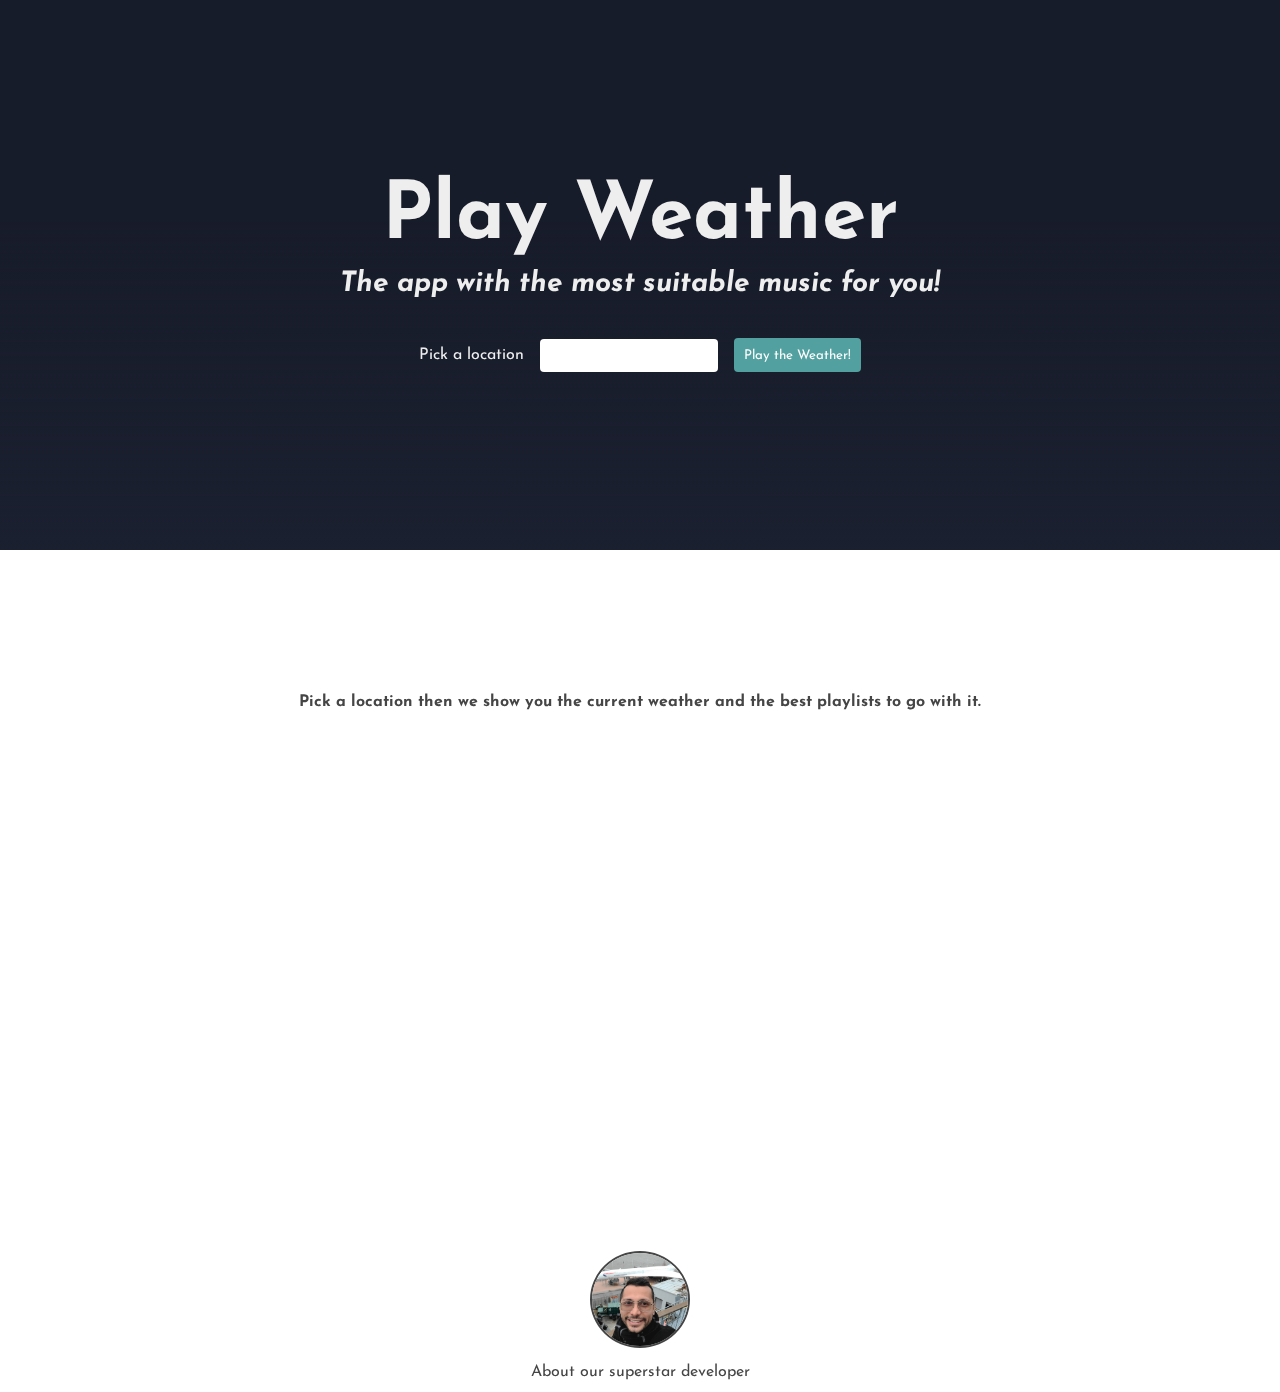
<file: index.html>
<!DOCTYPE html>
<html lang="en">
<head>
    <meta charset="UTF-8">
    <meta http-equiv="X-UA-Compatible" content="IE=edge">
    <meta name="viewport" content="width=device-width, initial-scale=1.0">
    <link rel="stylesheet" href="./style.css">

    <!-- IMPORT GOOGLE FONTS -->
    <link rel="preconnect" href="https://fonts.googleapis.com">
    <link rel="preconnect" href="https://fonts.gstatic.com" crossorigin>
    <link href="https://fonts.googleapis.com/css2?family=Josefin+Sans:wght@300;400;600;700&display=swap" rel="stylesheet">

    <title>Play Weather</title>
</head>
<body>
    <header class="header">
        <h1 class="mainTitle">Play Weather</h1>
        
        <div class="subtitle-container">
            <h2 class="underMainTitle">The app with the most suitable music for you!</h2>
            
            <form class="search-form" >
                <label class="location-label" for="location">
                    Pick a location 
                </label>
                <input type="text" id="location" name="location"> 

                <input type="submit" value="Play the Weather!" class="submit-location">
            </form>
        </div>
    </header>

    <div class="app-container">
        <div class="content">
            <aside class="aside-container hidden">
                <div class="aside-container__weather">
                </div>
            </aside>
            
            <main class="main-container">
                <div class="main-container__playlist">
                    <h4 class="init-msg">Pick a location then we show you the current weather and the best playlists to go with it.</h4>
                </div>
            </main>
        </div>


        <footer class="footer">
            <section class="about-developer-section">
                <div class="myPhoto2">
                    <img src="fotoPersonal.jpg" class="dev-image" alt="Daniel's personal foto" width="100px" class="myJpg2" >
                </div>
                <a href="./aboutDeveloper.html" class="track_about">About our superstar developer</a>

            </section>
        </footer>
    </div>
</body>
<script src="main.js"></script>
</html>
</file>
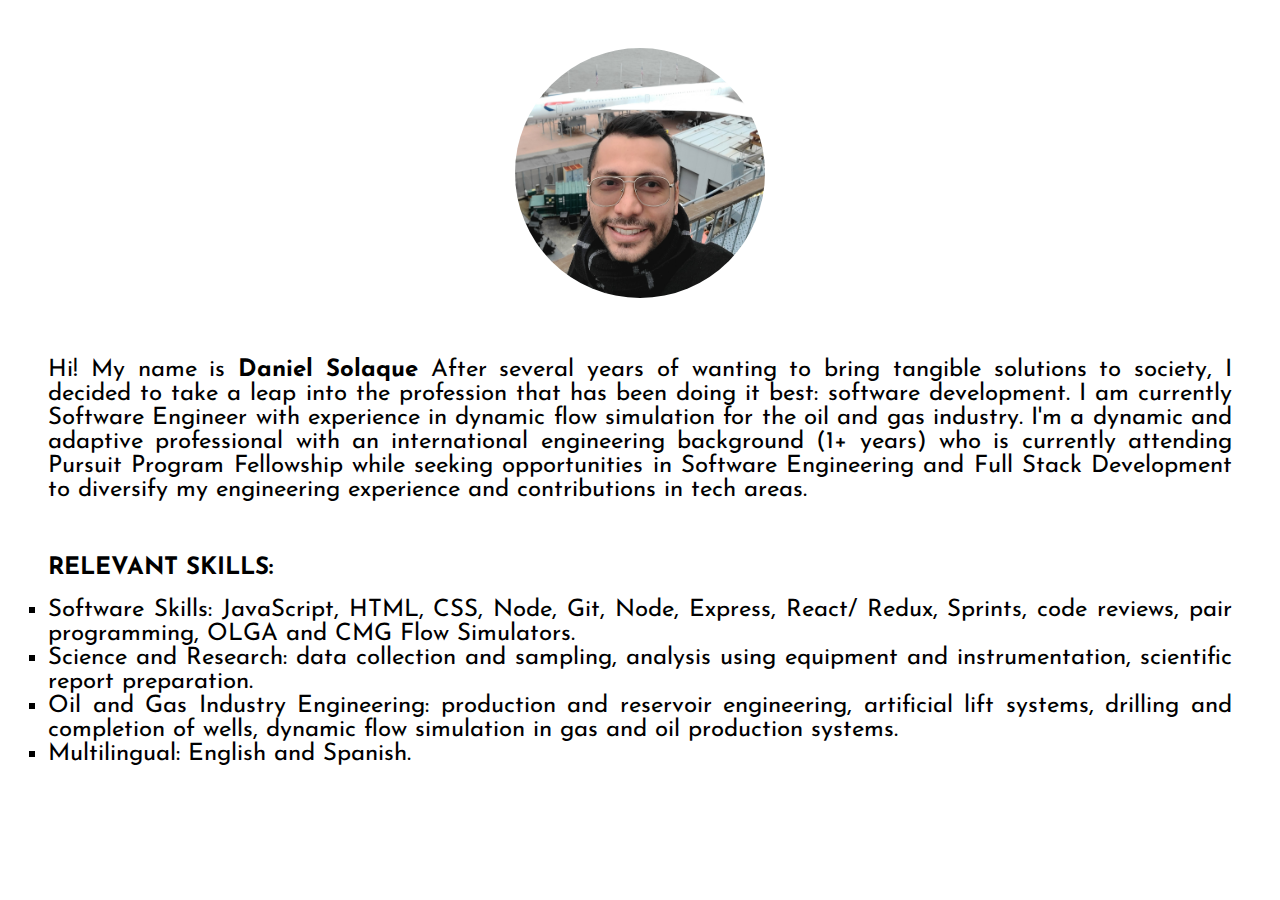
<file: aboutDeveloper.html>
<!DOCTYPE html>
<html lang="en">
<head>
    <meta charset="UTF-8">
    <meta http-equiv="X-UA-Compatible" content="IE=edge">
    <meta name="viewport" content="width=device-width, initial-scale=1.0">
    <link rel="stylesheet" href="./about.css">

    <!-- IMPORT GOOGLE FONTS -->
    <link rel="preconnect" href="https://fonts.googleapis.com">
    <link rel="preconnect" href="https://fonts.gstatic.com" crossorigin>
    <link href="https://fonts.googleapis.com/css2?family=Josefin+Sans:wght@300;400;600;700&display=swap" rel="stylesheet">

    <title>About developer</title>
</head>
<body>
    <div class="dev-page">
        <div class="myPhoto2">
            <img src="fotoPersonal.jpg" alt="Daniel's personal foto" width="100px" class="myJpg2" >
        </div>

        <aside class="main-quote">
            <article class="main-quote__article">
                
            </article> 
        </aside>

        <main class="content">
            <section>
                <p>Hi! My name is <strong>Daniel Solaque</strong> After several years of wanting to bring tangible solutions to society, I decided to take a leap into the profession that has been doing it best: software development. I am currently Software Engineer with experience in dynamic flow simulation for the oil and gas industry. I'm a dynamic and adaptive professional with an international engineering background (1+ years) who is currently attending Pursuit Program Fellowship while seeking opportunities in Software Engineering and Full Stack Development to diversify my engineering experience and contributions in tech areas.
                </p>
            </section>
            <section class="relevant-skills">
                <h4>RELEVANT SKILLS:</h4>
                <ul type="square">
                    <li> Software Skills: JavaScript, HTML, CSS, Node, Git, Node, Express, React/ Redux, Sprints, code reviews, pair programming, OLGA and CMG Flow Simulators.</li>
                    <li> Science and Research: data collection and sampling, analysis using equipment and instrumentation, scientific report preparation.</li>
                    <li> Oil and Gas Industry Engineering: production and reservoir engineering, artificial lift systems, drilling and completion of wells, dynamic flow simulation in gas and oil production systems.</li>
                    <li> Multilingual: English and Spanish.</li>
                </ul>
            </section>
        </main>
    </div>
</body>
<script src="aboutDev.js">
</script>
</html>
</file>
<file: style.css>
* {
    margin: 0;
    padding: 0;
    box-sizing: border-box;
    font-family: 'Josefin Sans', sans-serif;
}
  
html,body{
  margin:0;
  height:120%;
}

input {
  padding: 0.25rem 0.75rem;
}

.content {
  width: 100%;
  padding: 2rem 6rem;
  display: flex;
  flex-direction: column;
  gap: 2rem;
}

.app-container {
  width: 100%;
  height: 65%;
  display: flex;
  flex-direction: column;
  justify-content: space-between;
}

.track-card {
  color: #454545;
  text-decoration: none;
  
  background-color:#f5faf6;
  display: block;
  border: 2px solid #454545;
  border-radius: 6px;
  padding: 2rem;
  width: 600px;
  text-align: center;
  cursor: pointer;
  transition: color 0.25s;
  box-shadow: rgba(9, 30, 66, 0.25) 0px 4px 8px -2px, rgba(9, 30, 66, 0.08) 0px 0px 0px 1px;
}

.track-card:hover {
  color: #53a0a0;
  border-color: #53a0a0;
}

.aside-container {
  display: flex;
  justify-content: center;
}

.aside-container__weather {
  border-radius: 12px;
  min-width: 300px;
  max-height: max-content;
  gap: 0.75rem;
  background-color: #f5faf6;
  padding: 2rem;
  text-align: center;
  color: #454545;
  border: 2px solid #454545;

}

.weather-article {
  display: flex;
  flex-direction: column;
  gap: 0.5rem;
}

.weather-icon {
  font-size: 4rem;
}

.main-container {
  width: 100%;
}

.main-container__playlist {
  display: flex;
  align-items: center;
  flex-direction: column;
  gap: 0.75rem;
  padding-inline: 2rem;
  color: #454545;
}

.main-container-title {
  font-size: 2.5rem;
  margin-block: 2rem;
  text-align: center;
}

.footer{
  bottom: 0;
  width: 100%;
  gap: 0.75rem;
  padding-bottom: 0;
  text-align: center;
  color: #454545;
}

.about-developer-section{
  display: flex;
  flex-direction: column;
  align-items: center;
  gap: 0.75rem;
  padding-bottom: 0.75rem;
  text-align: center;
  color: #454545;
}

.track_about{
  color: #454545;
  text-decoration: none;
  display: block;
  cursor: pointer;
  transition: color 0.25s;
}

.myPhoto {
  width:100px;
  height:100px; 
  background-size: cover;
  border-radius: 50%;
  margin: 0 auto;
}

.myJpg {
  width:100px;
  height:100px; 
  background-size: cover;
  border-radius: 50%;
  margin: 0 auto;
}

a{
  text-decoration:none
}

.header{
  position:relative;
  overflow:hidden;
  display:flex;
  flex-direction: column;
  flex-wrap: wrap;
  gap: 0.75rem;
  align-items: center;
  justify-content: center;
  height:50vw;
  min-height:400px;
  max-height:550px;
  min-width:300px;
  color:#eee;
}
.header:after{
  content:"";
  width:100%;
  height:100%;
  position:absolute;
  bottom:0;
  left:0;
  z-index:-1;
 background: linear-gradient(to bottom, rgba(0,0,0,0.12) 40%,rgba(27,32,48,1) 100%);
}

.header:before{
  content:"";
  width:100%;
  height:200%;
  position:absolute;
  top:0;
  left:0;
    -webkit-backface-visibility: hidden;
    -webkit-transform: translateZ(0); backface-visibility: hidden;
    transform: translateZ(0);
  background:#1B2030 url(https://images.unsplash.com/photo-1571993142257-eae0b44cf0f1?ixlib=rb-1.2.1&q=85&fm=jpg&crop=entropy&cs=srgb&ixid=eyJhcHBfaWQiOjE0NTg5fQ) 50% 0 no-repeat;
  background-size:100%;
  background-attachment:fixed;
  animation: grow 360s  linear 10ms infinite;
  transition:all 0.4s ease-in-out;
  z-index:-2
}

.mainTitle{
  font-size: 5rem;
  text-align: center;
}

.underMainTitle {
  font-size: 1.75rem;
  font-style: italic;
}

.subtitle-container {
  display: flex;
  justify-content: center;
  flex-direction: column;
  align-items: center;
  gap: 2.5rem;
}

.search-form {
  display: flex;
  align-items: center;
  gap: 1rem;
}

#location {
  padding: 0.5rem;
  border: 2px solid transparent;
  border-radius: 4px;
  min-width: 150px;
  outline: none;
  transition: all 0.25s;
}

#location:focus {
  border-color: #53a0a0;
}

.submit-location {
  padding: 0.65rem;
  background-color: #53a0a0;
  color: #ffffff;
  border: none;
  border-radius: 4px;
  cursor: pointer;
  transition: all 0.25s;
}

.submit-location:hover {
  background-color: #538080;
}

.aside-container__weather {
  display: flex;
  justify-content: center;
  align-items: center;
  background-color: #eef6f6;
}

.dev-image {
  border-radius: 50%;
  border: 2px solid #454545;
  object-position: center;
}

.init-msg {
  padding-top: 7rem;
}

.hidden {
  display: none
}

@keyframes grow{
  0% { transform: scale(1) translateY(0px)}
  50% { transform: scale(1.2) translateY(-400px)}
}


@media (max-width: 500px) {
  html {
    font-size: 10px
  } 
}
</file>
<file: about.css>
* {
  margin: 0;
  padding: 0;
  box-sizing: border-box;
  font-family: 'Josefin Sans', sans-serif;
  font-size: 24px;
}

body {
  padding: 2rem;
}

.myPhoto2 {
    width: 250px;
    height: 250px; 
    background-size: cover;
    border-radius: 50%;
    margin: 0 auto;
    margin-bottom: 2.5rem;
  }

.myJpg2 {
  width: 100%;
  height: 100%; 
  background-size: cover;
  border-radius: 50%;
  margin: 0 auto;
}

.main-quote__article {
  text-align: center;
  margin-bottom: 2.5rem;
}

.content {
  display: flex;
  width: 100%;
  flex-direction: column;
  gap: 2.25rem;
  text-align: justify;
}

.relevant-skills {
  display: flex;
  flex-direction: column;
  gap: 0.75rem;
}
</file>
